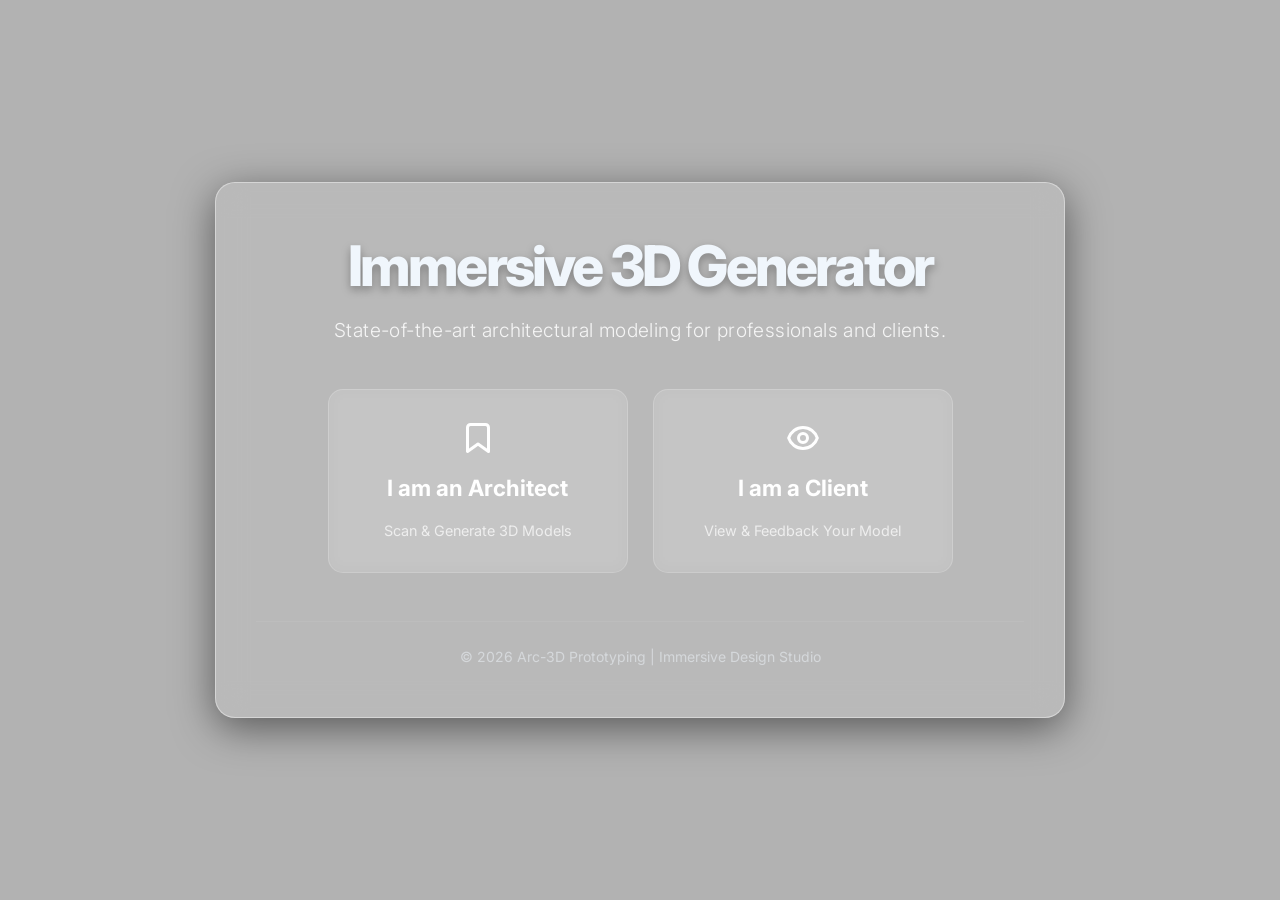
<file: templates/index.html>
<!DOCTYPE html>
<html lang="en">
<head>
    <meta charset="UTF-8">
    <meta name="viewport" content="width=device-width, initial-scale=1.0">
    <title>Arc-3D | Immersive 3D Generator</title>
    <!-- Bootstrap 5 CSS -->
    <link href="https://cdn.jsdelivr.net/npm/bootstrap@5.3.2/dist/css/bootstrap.min.css" rel="stylesheet">
    <!-- Google Fonts: Inter -->
    <link href="https://fonts.googleapis.com/css2?family=Inter:wght@300;400;600;700;800&display=swap" rel="stylesheet">
    <link rel="stylesheet" href="/static/css/style.css">
    <style>
        body {
            /* Stunning Modern House Exterior Background */
            background: linear-gradient(rgba(0,0,0,0.3), rgba(0,0,0,0.3)), 
                        url('https://images.unsplash.com/photo-1512917774080-9991f1c4c750?auto=format&fit=crop&q=80&w=2070') no-repeat center center fixed;
            background-size: cover;
            min-height: 100vh;
            display: flex;
            align-items: center;
            justify-content: center;
            font-family: 'Inter', sans-serif;
            margin: 0;
            padding: 20px;
            color: #fff;
        }

        .glass-card {
            /* Premium Glassmorphism UI */
            background: rgba(255, 255, 255, 0.1);
            backdrop-filter: blur(15px);
            -webkit-backdrop-filter: blur(15px);
            border: 1px solid rgba(255, 255, 255, 0.4); /* Thicker white border for premium look */
            border-radius: 20px;
            padding: 50px 40px;
            max-width: 850px;
            width: 100%;
            text-align: center;
            box-shadow: 0 10px 40px 0 rgba(0, 0, 0, 0.5);
            animation: fadeIn 1.2s ease-out;
        }

        h1 {
            font-weight: 800;
            font-size: 3.5rem;
            letter-spacing: -0.05em;
            margin-bottom: 15px;
            text-shadow: 0 4px 10px rgba(0,0,0,0.3);
        }

        .subtitle {
            font-weight: 300;
            font-size: 1.2rem;
            color: rgba(255, 255, 255, 0.85);
            margin-bottom: 45px;
            letter-spacing: 0.02em;
        }

        .button-group {
            display: flex;
            gap: 25px;
            justify-content: center;
            flex-wrap: wrap;
        }

        .glass-button {
            background: rgba(255, 255, 255, 0.08);
            backdrop-filter: blur(8px);
            border: 1px solid rgba(255, 255, 255, 0.2);
            border-radius: 15px;
            padding: 30px 40px;
            width: 300px;
            color: #fff;
            text-decoration: none;
            transition: all 0.4s cubic-bezier(0.175, 0.885, 0.32, 1.275);
            display: flex;
            flex-direction: column;
            align-items: center;
            gap: 15px;
        }

        .glass-button:hover {
            background: rgba(255, 255, 255, 0.2);
            border-color: rgba(255, 255, 255, 0.6);
            filter: brightness(1.3); /* Smooth brightness increase */
            transform: translateY(-8px) scale(1.02);
            color: #fff;
            box-shadow: 0 15px 30px rgba(0, 0, 0, 0.3);
        }

        .button-title {
            font-weight: 700;
            font-size: 1.4rem;
        }

        .button-subtitle {
            font-size: 0.9rem;
            color: rgba(255, 255, 255, 0.7);
        }

        @keyframes fadeIn {
            from { opacity: 0; transform: translateY(30px); }
            to { opacity: 1; transform: translateY(0); }
        }

        @media (max-width: 768px) {
            h1 { font-size: 2.5rem; }
            .glass-button { width: 100%; }
        }
    </style>
</head>
<body>
    <div class="glass-card">
        <h1>Immersive 3D Generator</h1>
        <p class="subtitle">State-of-the-art architectural modeling for professionals and clients.</p>
        
        <div class="button-group">
            <a href="/architect" class="glass-button">
                <svg width="36" height="36" fill="none" stroke="currentColor" viewBox="0 0 24 24"><path stroke-linecap="round" stroke-linejoin="round" stroke-width="2" d="M19 21l-7-5-7 5V5a2 2 0 012-2h10a2 2 0 012 2v16z"/></svg>
                <span class="button-title">I am an Architect</span>
                <span class="button-subtitle">Scan & Generate 3D Models</span>
            </a>

            <a href="/client" class="glass-button">
                <svg width="36" height="36" fill="none" stroke="currentColor" viewBox="0 0 24 24"><path stroke-linecap="round" stroke-linejoin="round" stroke-width="2" d="M15 12a3 3 0 11-6 0 3 3 0 016 0z"/><path stroke-linecap="round" stroke-linejoin="round" stroke-width="2" d="M2.458 12C3.732 7.943 7.523 5 12 5c4.478 0 8.268 2.943 9.542 7-1.274 4.057-5.064 7-9.542 7-4.477 0-8.268-2.943-9.542-7z"/></svg>
                <span class="button-title">I am a Client</span>
                <span class="button-subtitle">View & Feedback Your Model</span>
            </a>
        </div>

        <div class="mt-5 pt-4 border-top border-white border-opacity-10 opacity-50 small">
            © 2026 Arc-3D Prototyping | Immersive Design Studio
        </div>
    </div>
</body>
</html>
</file>
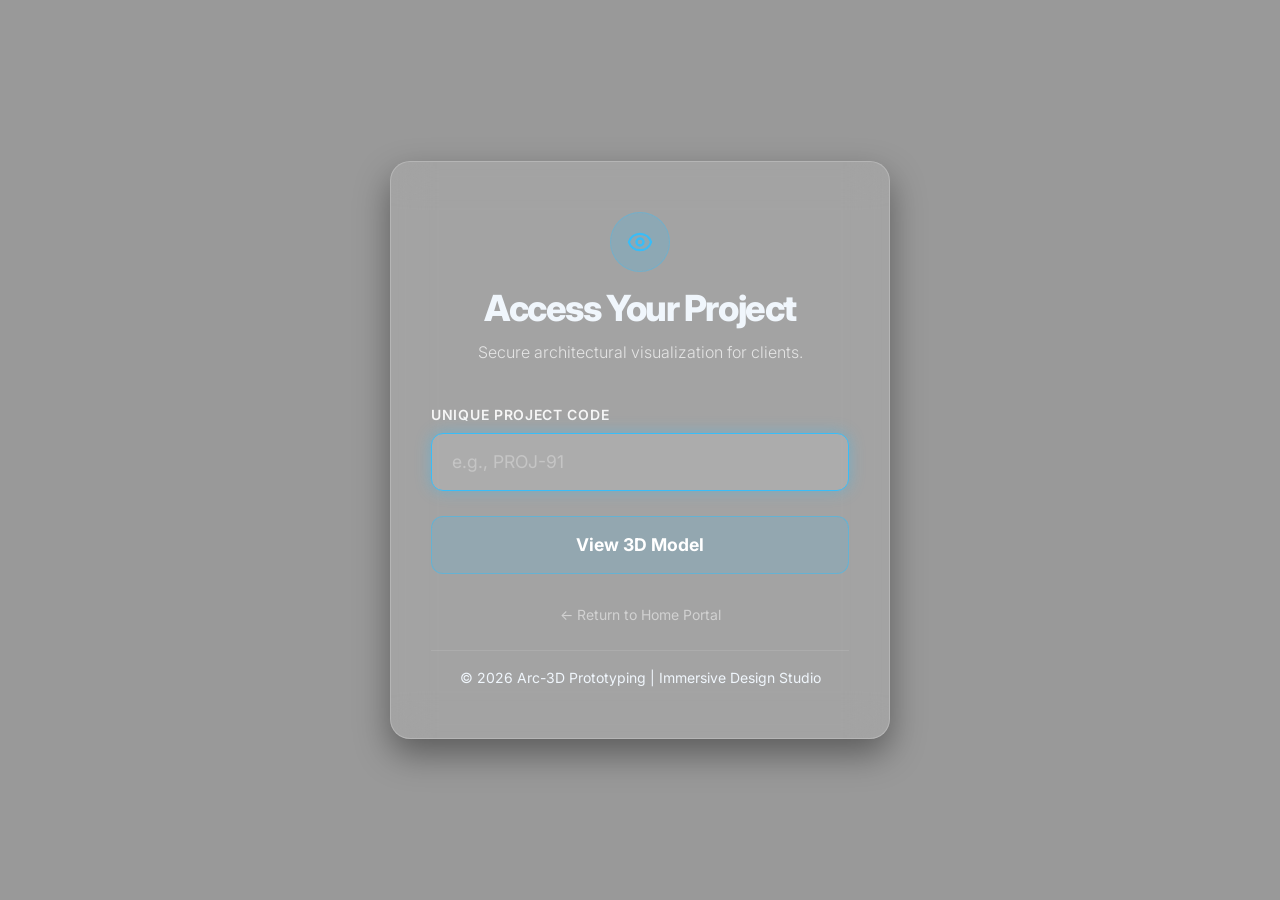
<file: templates/client_login.html>
<!DOCTYPE html>
<html lang="en">
<head>
    <meta charset="UTF-8">
    <meta name="viewport" content="width=device-width, initial-scale=1.0">
    <title>Arc-3D | Client Login</title>
    <!-- Bootstrap 5 CSS -->
    <link href="https://cdn.jsdelivr.net/npm/bootstrap@5.3.2/dist/css/bootstrap.min.css" rel="stylesheet" />
    <!-- Google Fonts: Inter -->
    <link href="https://fonts.googleapis.com/css2?family=Inter:wght@300;400;600;700;800&display=swap" rel="stylesheet" />
    <link rel="stylesheet" href="/static/css/style.css" />
    <style>
        body {
            /* Professional Architectural Interior Background */
            background: linear-gradient(rgba(0,0,0,0.4), rgba(0,0,0,0.4)), 
                        url('https://images.unsplash.com/photo-1600607687920-4e2a09cf159d?auto=format&fit=crop&q=80&w=2070') no-repeat center center fixed;
            background-size: cover;
            min-height: 100vh;
            display: flex;
            align-items: center;
            justify-content: center;
            font-family: 'Inter', sans-serif;
            margin: 0;
            padding: 20px;
            color: #fff;
        }

        .glass-card {
            /* High-end Glassmorphism UI */
            background: rgba(255, 255, 255, 0.1);
            backdrop-filter: blur(20px);
            -webkit-backdrop-filter: blur(20px);
            border: 1px solid rgba(255, 255, 255, 0.2);
            border-radius: 20px;
            padding: 50px 40px;
            max-width: 500px;
            width: 100%;
            text-align: center;
            box-shadow: 0 15px 35px rgba(0, 0, 0, 0.4);
            animation: fadeIn 0.8s ease-out;
            position: relative;
        }

        .logo-section {
            margin-bottom: 35px;
        }

        .logo-icon {
            width: 60px;
            height: 60px;
            background: rgba(56, 189, 248, 0.2);
            border-radius: 50%;
            display: flex;
            align-items: center;
            justify-content: center;
            margin: 0 auto 15px;
            color: #38bdf8;
            border: 1px solid rgba(56, 189, 248, 0.3);
        }

        h1 {
            font-weight: 800;
            font-size: 2.25rem;
            letter-spacing: -0.04em;
            margin-bottom: 10px;
        }

        .subtitle {
            font-weight: 300;
            font-size: 1rem;
            color: rgba(255, 255, 255, 0.7);
            margin-bottom: 40px;
        }

        .form-label {
            display: block;
            text-align: left;
            font-weight: 600;
            font-size: 0.875rem;
            margin-bottom: 8px;
            color: rgba(255, 255, 255, 0.9);
            letter-spacing: 0.05em;
            text-transform: uppercase;
        }

        .access-input {
            background: rgba(255, 255, 255, 0.05);
            border: 1px solid rgba(255, 255, 255, 0.2);
            border-radius: 12px;
            padding: 15px 20px;
            width: 100%;
            color: #fff;
            font-size: 1.1rem;
            transition: all 0.3s ease;
            margin-bottom: 25px;
            outline: none;
        }

        .access-input:focus {
            background: rgba(255, 255, 255, 0.1);
            border-color: #38bdf8;
            box-shadow: 0 0 15px rgba(56, 189, 248, 0.4); /* Glow effect */
        }

        .access-input::placeholder {
            color: rgba(255, 255, 255, 0.3);
        }

        .btn-view-model {
            background: rgba(56, 189, 248, 0.15);
            border: 1px solid rgba(56, 189, 248, 0.5);
            border-radius: 12px;
            padding: 15px 30px;
            width: 100%;
            color: #fff;
            font-weight: 700;
            font-size: 1.1rem;
            transition: all 0.3s ease;
            cursor: pointer;
            display: block;
            text-decoration: none;
        }

        .btn-view-model:hover {
            background: rgba(56, 189, 248, 0.3);
            transform: translateY(-2px);
            box-shadow: 0 10px 20px rgba(0, 0, 0, 0.2);
            color: #fff;
        }

        .back-link {
            display: inline-block;
            margin-top: 30px;
            color: rgba(255, 255, 255, 0.5);
            text-decoration: none;
            font-size: 0.875rem;
            transition: color 0.3s ease;
        }

        .back-link:hover {
            color: #fff;
        }

        @keyframes fadeIn {
            from { opacity: 0; transform: translateY(20px); }
            to { opacity: 1; transform: translateY(0); }
        }
    </style>
</head>
<body>
    <div class="glass-card">
        <div class="logo-section">
            <div class="logo-icon">
                <svg width="28" height="28" fill="none" stroke="currentColor" viewBox="0 0 24 24"><path stroke-linecap="round" stroke-linejoin="round" stroke-width="2" d="M15 12a3 3 0 11-6 0 3 3 0 016 0z"/><path stroke-linecap="round" stroke-linejoin="round" stroke-width="2" d="M2.458 12C3.732 7.943 7.523 5 12 5c4.478 0 8.268 2.943 9.542 7-1.274 4.057-5.064 7-9.542 7-4.477 0-8.268-2.943-9.542-7z"/></svg>
            </div>
            <h1>Access Your Project</h1>
            <p class="subtitle">Secure architectural visualization for clients.</p>
        </div>

        <form id="access-form">
            <label for="access_code" class="form-label">Unique Project Code</label>
            <input type="text" id="access_code" class="access-input" placeholder="e.g., PROJ-91" required autofocus />
            <button type="submit" class="btn-view-model">View 3D Model</button>
        </form>

        <a href="/" class="back-link">← Return to Home Portal</a>
        
        <div class="mt-4 pt-3 border-top border-white border-opacity-10 opacity-30 small">
            © 2026 Arc-3D Prototyping | Immersive Design Studio
        </div>
    </div>

    <script>
        document.getElementById('access-form').addEventListener('submit', function(e) {
            e.preventDefault();
            const code = document.getElementById('access_code').value.trim().toUpperCase();
            if (code) {
                window.location.href = `/client/view/${code}`;
            }
        });
    </script>
</body>
</html>
</file>
<file: static/css/style.css>
/* CSS Reset & Design Tokens (Bootstrap Complementary) */
:root {
    --bg-color: #0d1117;
    --card-bg: rgba(22, 27, 34, 0.8);
    --border-color: rgba(255, 255, 255, 0.1);
    --accent-primary: #38bdf8;
    --accent-secondary: #818cf8;
    --text-main: #f0f6fc;
    --text-muted: #8b949e;
    --glass-blur: blur(16px);
    --transition: all 0.25s ease-in-out;
    --radius-lg: 1.25rem;
    --radius-md: 0.75rem;
}

body {
    background: linear-gradient(rgba(13, 17, 23, 0.8), rgba(13, 17, 23, 0.8)), url('https://images.unsplash.com/photo-1613490493576-7fde63acd811?auto=format&fit=crop&q=80&w=2070');
    background-size: cover;
    background-position: center;
    background-attachment: fixed;
    color: var(--text-main) !important;
    font-family: 'Inter', sans-serif !important;
    min-height: 100vh;
}

/* Custom Overrides for Bootstrap Components */
.card {
    background: var(--card-bg) !important;
    backdrop-filter: var(--glass-blur) !important;
    border: 1px solid var(--border-color) !important;
    border-radius: var(--radius-md) !important;
    transition: var(--transition) !important;
}

.btn-primary {
    background-color: var(--accent-primary) !important;
    border: none !important;
    color: #0d1117 !important;
}

.btn-info {
    background-color: #38bdf8 !important;
    border: none !important;
    color: #0d1117 !important;
}

.btn-outline-info {
    border-color: var(--accent-primary) !important;
    color: var(--accent-primary) !important;
}

.btn-outline-info:hover {
    background-color: var(--accent-primary) !important;
    color: #0d1117 !important;
}

.badge.bg-info {
    background-color: #38bdf8 !important;
    color: #0d1117 !important;
}

/* Three.js Scene Viewport */
#threejs-container canvas {
    display: block;
    width: 100% !important;
    height: 100% !important;
    cursor: crosshair;
}

#status-label {
    box-shadow: 0 4px 20px rgba(56, 189, 248, 0.3);
}

/* Notification Items (Architect dashboard) */
.notification-item {
    background: rgba(255, 255, 255, 0.05);
    border: 1px solid var(--border-color);
    border-radius: 0.5rem;
    padding: 0.75rem 1rem;
    margin-bottom: 0.75rem;
    font-size: 0.85rem;
    animation: slideIn 0.3s ease-out;
}

.notification-item span {
    color: var(--accent-primary);
    font-weight: 700;
    font-size: 0.75rem;
    text-transform: uppercase;
    display: block;
    margin-bottom: 0.25rem;
}

@keyframes slideIn {
    from { transform: translateX(20px); opacity: 0; }
    to { transform: translateX(0); opacity: 1; }
}

/* Camera Simulation Overlay */
#camera-stream-container {
    box-shadow: 0 0 30px rgba(56, 189, 248, 0.4);
}

.scanner-line {
    position: absolute;
    top: 0;
    left: 0;
    width: 100%;
    height: 2px;
    background: #38bdf8;
    box-shadow: 0 0 15px #38bdf8;
    animation: scan 2.5s infinite linear;
}

@keyframes scan {
    0% { transform: translateY(0); }
    100% { transform: translateY(150px); }
}

/* Utilities */
.hidden {
    display: none !important;
}

/* Scrollbars */
::-webkit-scrollbar {
    width: 8px;
}
::-webkit-scrollbar-track {
    background: transparent;
}
::-webkit-scrollbar-thumb {
    background: rgba(255, 255, 255, 0.1);
    border-radius: 10px;
}
::-webkit-scrollbar-thumb:hover {
    background: rgba(255, 255, 255, 0.2);
}
</file>
